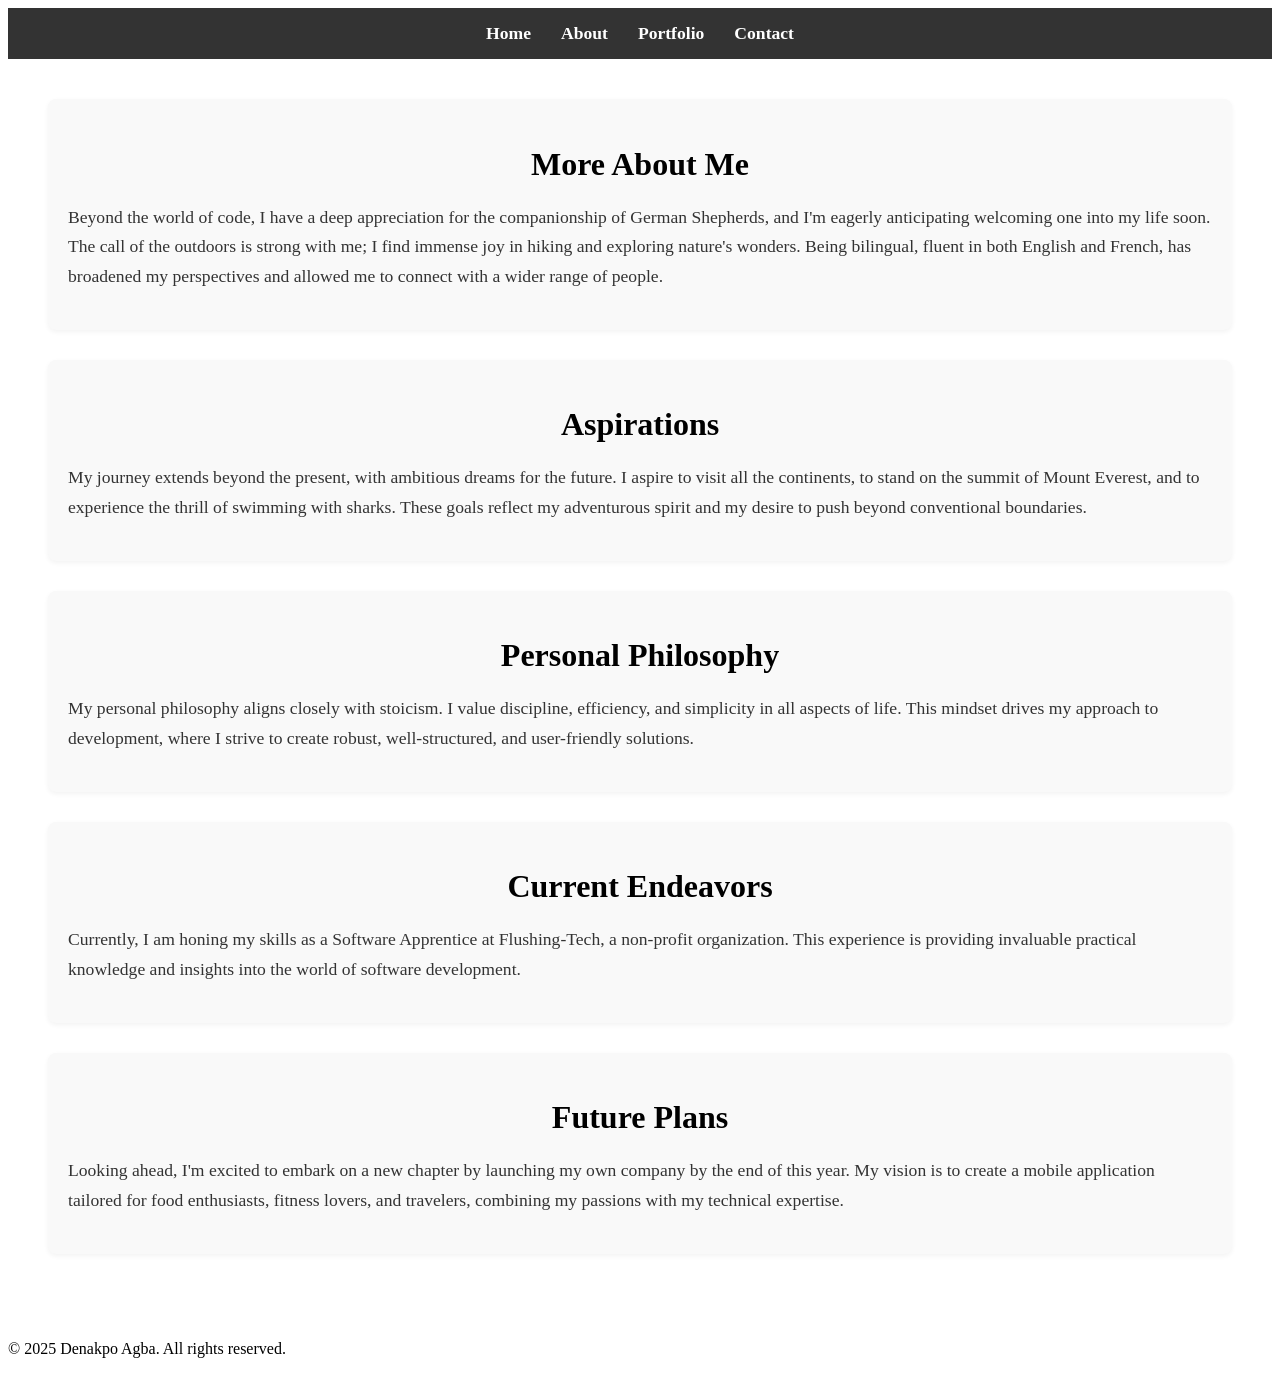
<file: about.html>
<!DOCTYPE html>
<html lang="en">
	<head>
		<meta charset="UTF-8" />
		<meta name="viewport" content="width=device-width, initial-scale=1.0" />
		<title>About Me - Denakpo Agba</title>
		<link rel="stylesheet" href="style.css" />
	</head>
	<body>
		<header>
			<nav>
				<div class="hamburger">
					<div></div>
					<div></div>
					<div></div>
				</div>
				<ul>
					<li><a href="index.html">Home</a></li>
					<li><a href="about.html">About</a></li>
					<li><a href="portfolio.html">Portfolio</a></li>
					<li><a href="contact.html">Contact</a></li>
				</ul>
			</nav>
		</header>

		<main class="about-page">
			<section class="biography">
				<h2>More About Me</h2>
				<p>
					Beyond the world of code, I have a deep appreciation for the
					companionship of German Shepherds, and I'm eagerly anticipating
					welcoming one into my life soon. The call of the outdoors is strong
					with me; I find immense joy in hiking and exploring nature's wonders.
					Being bilingual, fluent in both English and French, has broadened my
					perspectives and allowed me to connect with a wider range of people.
				</p>
			</section>

			<section class="aspirations">
				<h2>Aspirations</h2>
				<p>
					My journey extends beyond the present, with ambitious dreams for the
					future. I aspire to visit all the continents, to stand on the summit
					of Mount Everest, and to experience the thrill of swimming with
					sharks. These goals reflect my adventurous spirit and my desire to
					push beyond conventional boundaries.
				</p>
			</section>

			<section class="philosophy">
				<h2>Personal Philosophy</h2>
				<p>
					My personal philosophy aligns closely with stoicism. I value
					discipline, efficiency, and simplicity in all aspects of life. This
					mindset drives my approach to development, where I strive to create
					robust, well-structured, and user-friendly solutions.
				</p>
			</section>

			<section class="current-endeavors">
				<h2>Current Endeavors</h2>
				<p>
					Currently, I am honing my skills as a Software Apprentice at
					Flushing-Tech, a non-profit organization. This experience is providing
					invaluable practical knowledge and insights into the world of software
					development.
				</p>
			</section>

			<section class="future-plans">
				<h2>Future Plans</h2>
				<p>
					Looking ahead, I'm excited to embark on a new chapter by launching my
					own company by the end of this year. My vision is to create a mobile
					application tailored for food enthusiasts, fitness lovers, and
					travelers, combining my passions with my technical expertise.
				</p>
			</section>
		</main>

		<footer>
			<p>&copy; 2025 Denakpo Agba. All rights reserved.</p>
		</footer>
		<script>
			const navLinks = document.querySelectorAll('nav a');
			const currentPage = window.location.pathname;

			navLinks.forEach((link) => {
				if (link.getAttribute('href') === currentPage) {
					link.classList.add('current-page');
				}
			});
		</script>
	</body>
</html>
</file>
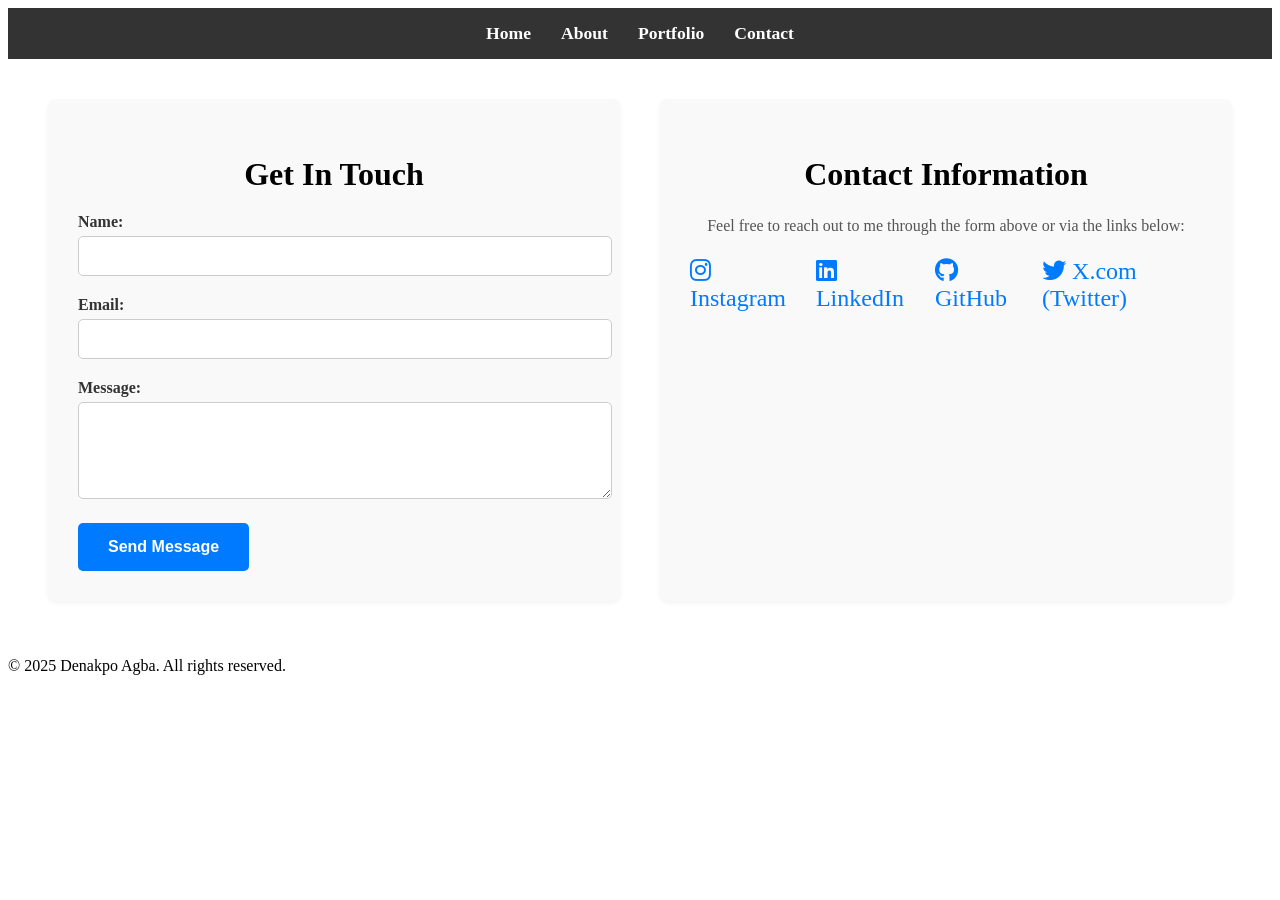
<file: contact.html>
<!DOCTYPE html>
<html lang="en">
	<head>
		<meta charset="UTF-8" />
		<meta name="viewport" content="width=device-width, initial-scale=1.0" />
		<title>Contact - Denakpo Agba</title>
		<link rel="stylesheet" href="style.css" />
		<link
			rel="stylesheet"
			href="https://cdnjs.cloudflare.com/ajax/libs/font-awesome/6.0.0/css/all.min.css"
			integrity="sha512-9usAa10IRO0HhonpyAIVpjrylPvoDwiPUiKdWk5t3PyolY1cOd4DSE0Ga+ri4AuTroPR5aQvXU9xC6qOPnzFeg=="
			crossorigin="anonymous"
			referrerpolicy="no-referrer" />
	</head>
	<body>
		<header>
			<nav>
				<div class="hamburger">
					<div></div>
					<div></div>
					<div></div>
				</div>
				<ul>
					<li><a href="index.html">Home</a></li>
					<li><a href="about.html">About</a></li>
					<li><a href="portfolio.html">Portfolio</a></li>
					<li><a href="contact.html">Contact</a></li>
				</ul>
			</nav>
		</header>

		<main class="contact-page">
			<section class="contact-form">
				<h2>Get In Touch</h2>
				<form action="#" method="POST">
					<div class="form-group">
						<label for="name">Name:</label>
						<input type="text" id="name" name="name" required />
					</div>
					<div class="form-group">
						<label for="email">Email:</label>
						<input type="email" id="email" name="email" required />
					</div>
					<div class="form-group">
						<label for="message">Message:</label>
						<textarea id="message" name="message" rows="5" required></textarea>
					</div>
					<button type="submit" class="button">Send Message</button>
				</form>
			</section>

			<section class="contact-info">
				<h2>Contact Information</h2>
				<p>
					Feel free to reach out to me through the form above or via the links
					below:
				</p>
				<ul class="social-links">
					<li>
						<a href="#" target="_blank"
							><i class="fab fa-instagram"></i> Instagram</a
						>
					</li>
					<li>
						<a href="#" target="_blank"
							><i class="fab fa-linkedin"></i> LinkedIn</a
						>
					</li>
					<li>
						<a href="#" target="_blank"><i class="fab fa-github"></i> GitHub</a>
					</li>
					<li>
						<a href="#" target="_blank"
							><i class="fab fa-twitter"></i> X.com (Twitter)</a
						>
					</li>
				</ul>
			</section>
		</main>

		<footer>
			<p>&copy; 2025 Denakpo Agba. All rights reserved.</p>
		</footer>
		<script>
			const navLinks = document.querySelectorAll('nav a');
			const currentPage = window.location.pathname;

			navLinks.forEach((link) => {
				if (link.getAttribute('href') === currentPage) {
					link.classList.add('current-page');
				}
			});
		</script>
	</body>
</html>
</file>
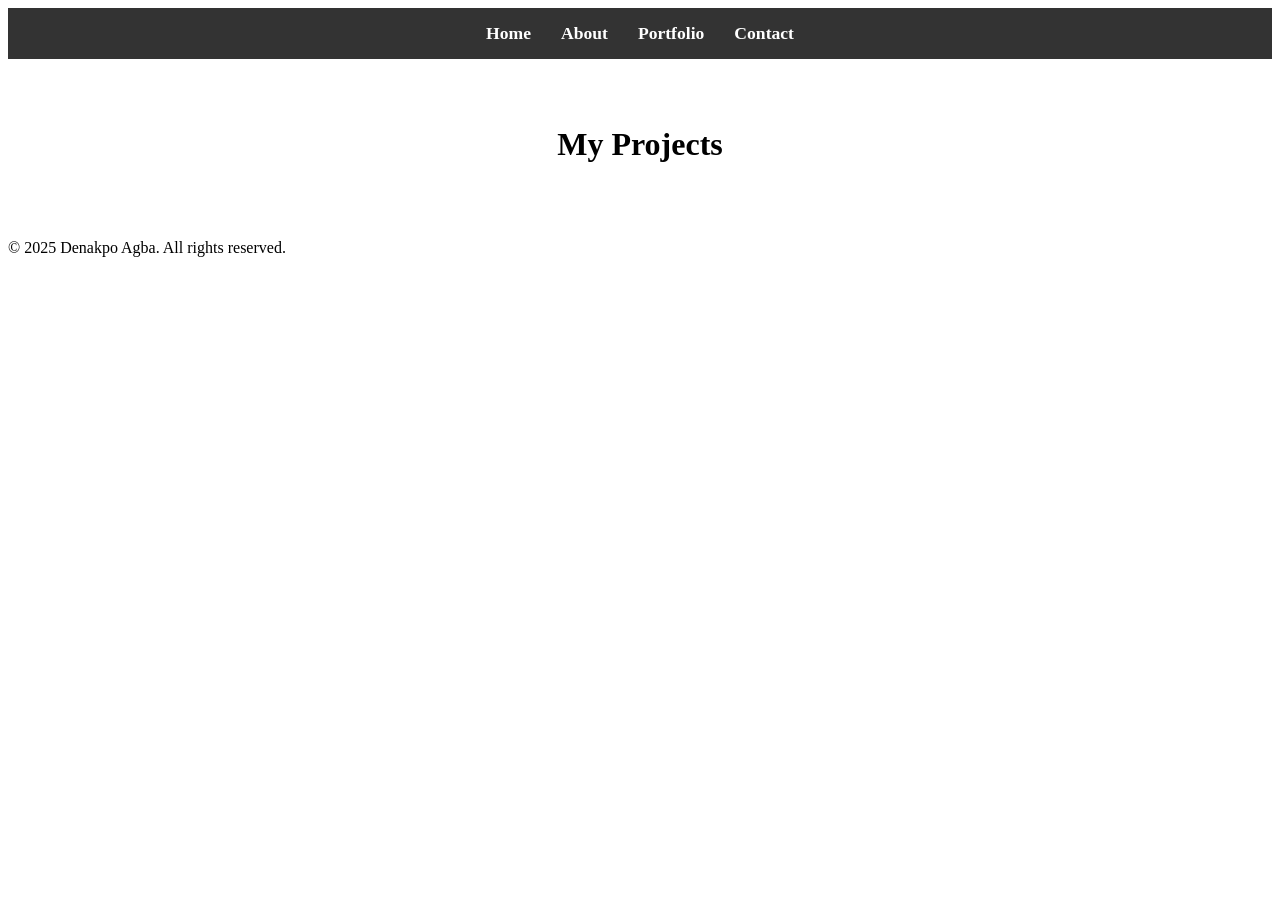
<file: portfolio.html>
<!DOCTYPE html>
<html lang="en">
	<head>
		<meta charset="UTF-8" />
		<meta name="viewport" content="width=device-width, initial-scale=1.0" />
		<title>Portfolio - Denakpo Agba</title>
		<link rel="stylesheet" href="style.css" />
	</head>
	<body>
		<header>
			<nav>
				<div class="hamburger">
					<div></div>
					<div></div>
					<div></div>
				</div>
				<ul>
					<li><a href="index.html">Home</a></li>
					<li><a href="about.html">About</a></li>
					<li><a href="portfolio.html">Portfolio</a></li>
					<li><a href="contact.html">Contact</a></li>
				</ul>
			</nav>
		</header>

		<main class="portfolio-page">
			<section class="projects-overview">
				<h2>My Projects</h2>
				<div class="projects-grid" id="projectsGrid"></div>
			</section>
		</main>

		<footer>
			<p>&copy; 2025 Denakpo Agba. All rights reserved.</p>
		</footer>

		<script src="script.js"></script>
		<script>
			const navLinks = document.querySelectorAll('nav a');
			const currentPage = window.location.pathname;

			navLinks.forEach((link) => {
				if (link.getAttribute('href') === currentPage) {
					link.classList.add('current-page');
				}
			});
		</script>
	</body>
</html>
</file>
<file: style.css>
/* Styles for the header and navigation */
header {
	background-color: #333; /* Dark background for the header */
	color: white;
	padding: 15px 20px;
}

nav ul {
	list-style: none;
	padding: 0;
	margin: 0;
	display: flex;
	justify-content: center; /* Center the navigation links */
}

nav ul li {
	margin: 0 15px;
}

nav ul li a {
	color: white;
	text-decoration: none;
	font-weight: bold;
	font-size: 1.1em;
	transition: color 0.3s ease;
}

nav ul li a:hover {
	color: #007bff; /* Highlight color on hover */
}

nav ul li a.current-page {
	color: #00ffaa; /* A distinct color for the current page */
	text-decoration: underline;
}

/* HERO SECTION */
.hero {
	display: flex;
	align-items: center;
	padding: 40px;
}

.hero-image {
	width: 200px;
	height: 200px;
	background-color: #ccc;
	border-radius: 50%;
	margin-right: 30px;
}

.hero-content h1 {
	font-size: 2.5em;
	margin-bottom: 10px;
}

.hero-content .hero-title {
	color: #555;
	margin-bottom: 20px;
}

.hero-content .hero-introduction {
	font-size: 1.1em;
	line-height: 1.6;
}

/* SKILLS SECTION */
.skills {
	padding: 40px;
	text-align: center;
}

.skills h2 {
	font-size: 2em;
	margin-bottom: 20px;
}

.skills-list {
	display: grid;
	grid-template-columns: repeat(auto-fit, minmax(100px, 1fr));
	gap: 15px;
	margin-top: 20px;
}

.skill-item {
	background-color: #f9f9f9;
	border: 1px solid #eee;
	padding: 15px;
	border-radius: 5px;
	font-weight: bold;
}

/* PROJECTS SECTION */
.featured-projects {
	padding: 40px;
	text-align: center;
	background-color: #f2f2f2;
}

.featured-projects h2 {
	font-size: 2em;
	margin-bottom: 20px;
}

.projects-list {
	display: grid;
	grid-template-columns: repeat(auto-fit, minmax(300px, 1fr));
	gap: 30px;
	margin-top: 20px;
}

.project-card {
	background-color: #fff;
	border-radius: 8px;
	box-shadow: 0 2px 5px rgba(0, 0, 0, 0.1);
	overflow: hidden;
}

.project-card img {
	width: 100%;
	display: block;
	height: auto;
}

.project-card h3 {
	padding: 15px;
	margin-bottom: 5px;
	font-size: 1.5em;
	text-align: center;
}

.project-card p {
	padding: 0 15px 15px;
	line-height: 1.5;
	text-align: center;
}

.project-card a {
	display: block;
	background-color: #007bff;
	color: white;
	text-align: center;
	padding: 10px 15px;
	text-decoration: none;
	transition: background-color 0.3s ease;
}

.project-card a:hover {
	background-color: #0056b3;
}

/* ABOUT ME SECTION */
.about-me-brief {
	padding: 40px;
	text-align: center;
}

.about-me-brief h2 {
	font-size: 2em;
	margin-bottom: 20px;
}

.about-me-brief p {
	line-height: 1.6;
	font-size: 1.1em;
	color: #333;
}

/* GET IN TOUCH */
.call-to-action {
	text-align: center;
	padding: 30px 0;
}

.button {
	display: inline-block;
	background-color: #007bff;
	color: white;
	padding: 15px 30px;
	text-decoration: none;
	border-radius: 5px;
	font-weight: bold;
	transition: background-color 0.3s ease;
}

.button:hover {
	background-color: #0056b3;
}

/* Styles for the about page */
.about-page {
	padding: 40px;
}

.about-page h2 {
	font-size: 2em;
	margin-bottom: 20px;
	text-align: center;
}

.about-page section {
	margin-bottom: 30px;
	padding: 20px;
	background-color: #f9f9f9;
	border-radius: 8px;
	box-shadow: 0 2px 5px rgba(0, 0, 0, 0.05);
}

.about-page p {
	line-height: 1.7;
	font-size: 1.1em;
	color: #333;
}

/* Styles for the portfolio page */
.portfolio-page {
	padding: 40px;
}

.portfolio-page h2 {
	font-size: 2em;
	margin-bottom: 20px;
	text-align: center;
}

.projects-grid {
	display: grid;
	grid-template-columns: repeat(
		auto-fit,
		minmax(300px, 1fr)
	); /* Responsive grid for project cards */
	gap: 30px;
	margin-top: 20px;
}

.project-card {
	background-color: #fff;
	border-radius: 8px;
	box-shadow: 0 2px 5px rgba(0, 0, 0, 0.1);
	overflow: hidden;
}

.project-card img {
	width: 100%;
	display: block;
	height: auto;
}

.project-card h3 {
	padding: 15px;
	margin-bottom: 5px;
	font-size: 1.5em;
	text-align: center;
}

.project-card p {
	padding: 0 15px 15px;
	line-height: 1.5;
	text-align: center;
	color: #555; /* Slightly softer color for the description */
}

.project-card a {
	display: block;
	background-color: #007bff;
	color: white;
	text-align: center;
	padding: 10px 15px;
	text-decoration: none;
	transition: background-color 0.3s ease;
}

.project-card a:hover {
	background-color: #0056b3;
}

/* Styles for the contact page */
.contact-page {
	padding: 40px;
	display: grid;
	grid-template-columns: repeat(auto-fit, minmax(300px, 1fr));
	gap: 40px;
}

.contact-form,
.contact-info {
	padding: 30px;
	background-color: #f9f9f9;
	border-radius: 8px;
	box-shadow: 0 2px 5px rgba(0, 0, 0, 0.05);
}

.contact-form h2,
.contact-info h2 {
	font-size: 2em;
	margin-bottom: 20px;
	text-align: center;
}

.form-group {
	margin-bottom: 20px;
}

.form-group label {
	display: block;
	margin-bottom: 5px;
	font-weight: bold;
	color: #333;
}

.form-group input[type='text'],
.form-group input[type='email'],
.form-group textarea {
	width: 100%;
	padding: 10px;
	border: 1px solid #ccc;
	border-radius: 5px;
	font-size: 1em;
}

.form-group textarea {
	resize: vertical;
}

.contact-form button[type='submit'] {
	background-color: #007bff;
	color: white;
	padding: 15px 30px;
	border: none;
	border-radius: 5px;
	font-size: 1em;
	cursor: pointer;
	transition: background-color 0.3s ease;
}

.contact-form button[type='submit']:hover {
	background-color: #0056b3;
}

.contact-info p {
	line-height: 1.6;
	margin-bottom: 20px;
	color: #555;
	text-align: center;
}

.social-links {
	list-style: none;
	padding: 0;
	margin: 0;
	display: flex;
	justify-content: center;
	gap: 20px;
}

.social-links li a {
	color: #007bff;
	font-size: 1.5em;
	text-decoration: none;
	transition: color 0.3s ease;
}

.social-links li a:hover {
	color: #0056b3;
}

/* ... Responsive design Mobile ... */

.hamburger {
	display: none; /* Initially hide the hamburger */
	cursor: pointer;
	padding: 10px;
}

.hamburger div {
	width: 30px;
	height: 3px;
	background-color: white;
	margin: 5px 0;
	transition: all 0.3s ease;
}

/* Media query for smaller screens (e.g., max-width: 768px) */
@media (max-width: 768px) {
	nav ul {
		display: none; /* Hide the main navigation on smaller screens */
		flex-direction: column;
		background-color: #333;
		position: absolute;
		top: 60px; /* Adjust based on header height */
		left: 0;
		width: 100%;
		text-align: center;
		z-index: 10; /* Ensure it's above other content */
	}

	nav ul.active {
		display: flex; /* Show the navigation when the 'active' class is present */
	}

	nav ul li {
		margin: 15px 0;
	}

	.hamburger {
		display: block; /* Show the hamburger menu on smaller screens */
	}

	/* Optional: Animate the hamburger icon when the menu is open */
	.hamburger.open div:nth-child(1) {
		transform: rotate(45deg) translate(5px, 5px);
	}

	.hamburger.open div:nth-child(2) {
		opacity: 0;
	}

	.hamburger.open div:nth-child(3) {
		transform: rotate(-45deg) translate(5px, -5px);
	}
}
</file>
